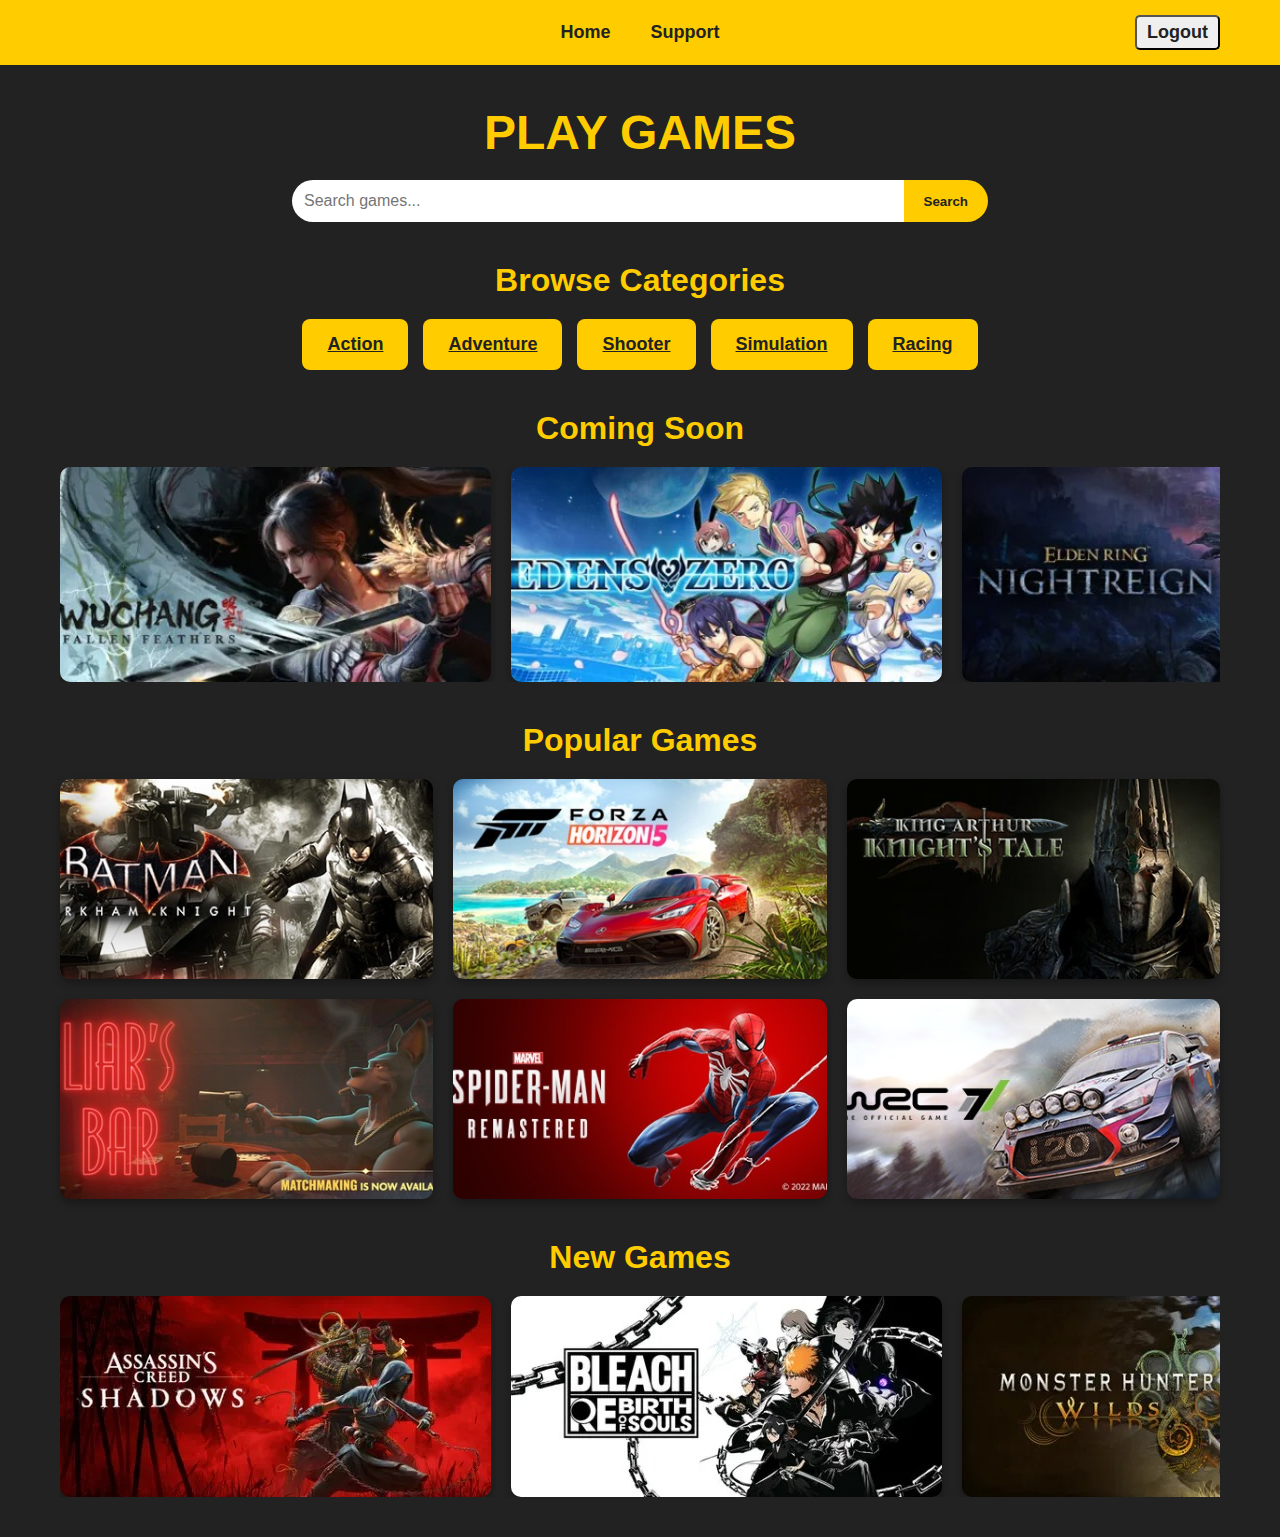
<file: index.html>
<!DOCTYPE html>
<html lang="en">
<head>
    <meta charset="UTF-8">
    <meta name="viewport" content="width=device-width, initial-scale=1.0">
    <title>Game Hub</title>
    <link rel="stylesheet" href="style.css">
</head>
<body>
    <header>
        <div class="nav-container">
            <nav class="main-nav">
                <a href="#">Home</a>
                <a href="#">Support</a>
            </nav>
            <button class="logout-btn">Logout</button>
        </div>
    </header>

    <main class="main-content">
        <!-- Title and Search Section -->
        <section class="title-section">
            <h1>PLAY GAMES</h1>
            <div class="search-bar">
                <input type="text" placeholder="Search games...">
                <button>Search</button>
            </div>
        </section>

        <!-- Categories Section -->
        <section class="categories-section">
            <h2 class="section-title">Browse Categories</h2>
            <div class="categories-grid">
                <a href="action.html" class="category-btn">Action</a>
                <a href="adventure.html" class="category-btn">Adventure</a>
                <a href="shooter.html" class="category-btn">Shooter</a>
                <a href="simulation.html" class="category-btn">Simulation</a>
                <a href="racing.html" class="category-btn">Racing</a>
            </div>
        </section>

        <!-- Coming Soon Section -->
        <section class="coming-soon-section">
            <h2 class="section-title">Coming Soon</h2>
            <div class="slider-container">
                <div class="slider">
                    <img src="images/Wuchang-Fallen-Feathers.jpg" alt="Coming Soon Game">
                    <img src="images/Edens-Zero.jpg" alt="Coming Soon Game">
                    <img src="images/Elden-Ring-Nightreign.jpg" alt="Coming Soon Game">
                    <img src="images/Silent-Hill-F.jpg" alt="Coming Soon Game">
                </div>
            </div>
        </section>

        <!-- Popular Games Section -->
        <section class="popular-games-section">
            <h2 class="section-title">Popular Games</h2>
            <div class="games-grid">
                <!-- Game items will be added by JavaScript -->
            </div>
        </section>

        <!-- New Games Section -->
        <section class="new-games-section">
            <h2 class="section-title">New Games</h2>
            <div class="slider-container">
                <div class="slider">
                    <img src="images/Assassins-Creed-Shadows.jpg" alt="New Game">
                    <img src="images/Bleach-Rebirth-Of-Souls.jpg" alt="New Game">
                    <img src="images/Monster-Hunter-Wilds.jpg" alt="New Game">
                    <img src="images/Rise-Of-The-Ronin.jpg" alt="New Game">
                </div>
            </div>
        </section>

        <!-- Back to Top Button -->
        <button class="back-to-top">↑</button>
    </main>

    <script src="script.js"></script>
</body>
</html>
</file>
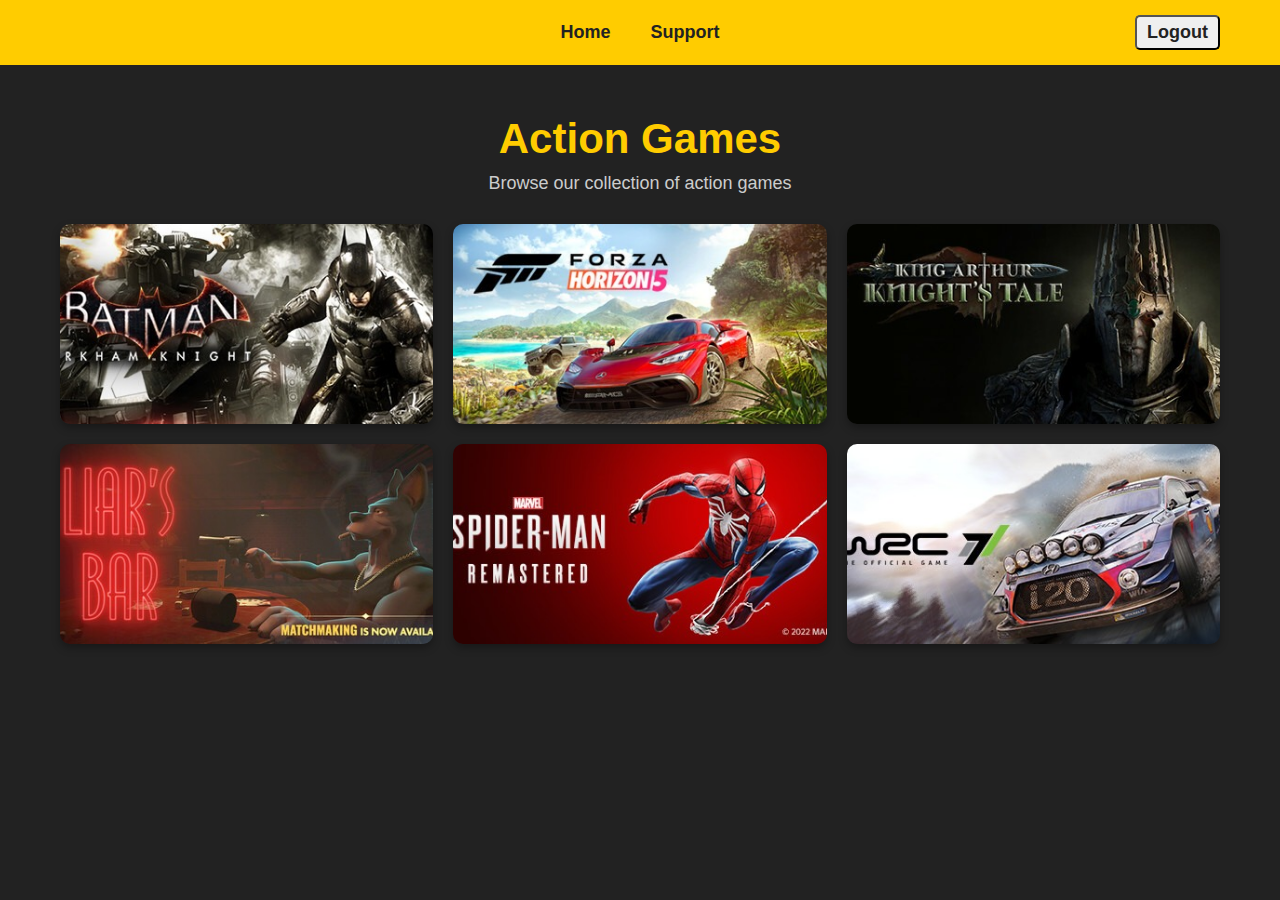
<file: action.html>
<!DOCTYPE html>
<html lang="en">
<head>
    <meta charset="UTF-8">
    <meta name="viewport" content="width=device-width, initial-scale=1.0">
    <title>Action Games | Game Hub</title>
    <link rel="stylesheet" href="style.css">
</head>
<body>
    <header>
        <div class="nav-container">
            <nav class="main-nav">
                <a href="index.html">Home</a>
                <a href="#">Support</a>
            </nav>
            <button class="logout-btn">Logout</button>
        </div>
    </header>

    <main class="main-content">
        <section class="category-header">
            <h1 id="category-title">Action Games</h1>
            <p>Browse our collection of <span id="category-name">action</span> games</p>
        </section>

        <section class="games-section">
            <div class="games-grid" id="category-games">
                <!-- Games will be loaded by JavaScript -->
            </div>
        </section>
    </main>

    <script src="script.js"></script>
    <script>
        // Get current category from URL
        const currentPage = window.location.pathname.split('/').pop();
        const categoryMap = {
            'action.html': 'Action',
            'adventure.html': 'Adventure',
            'shooter.html': 'Shooter',
            'simulation.html': 'Simulation',
            'racing.html': 'Racing'
        };
        
        const currentCategory = categoryMap[currentPage] || 'All';
        
        // Set category title
        document.getElementById('category-title').textContent = `${currentCategory} Games`;
        document.getElementById('category-name').textContent = currentCategory.toLowerCase();
        
        // Load games for this category
        loadCategoryGames(currentCategory);
    </script>
</body>
</html>
</file>
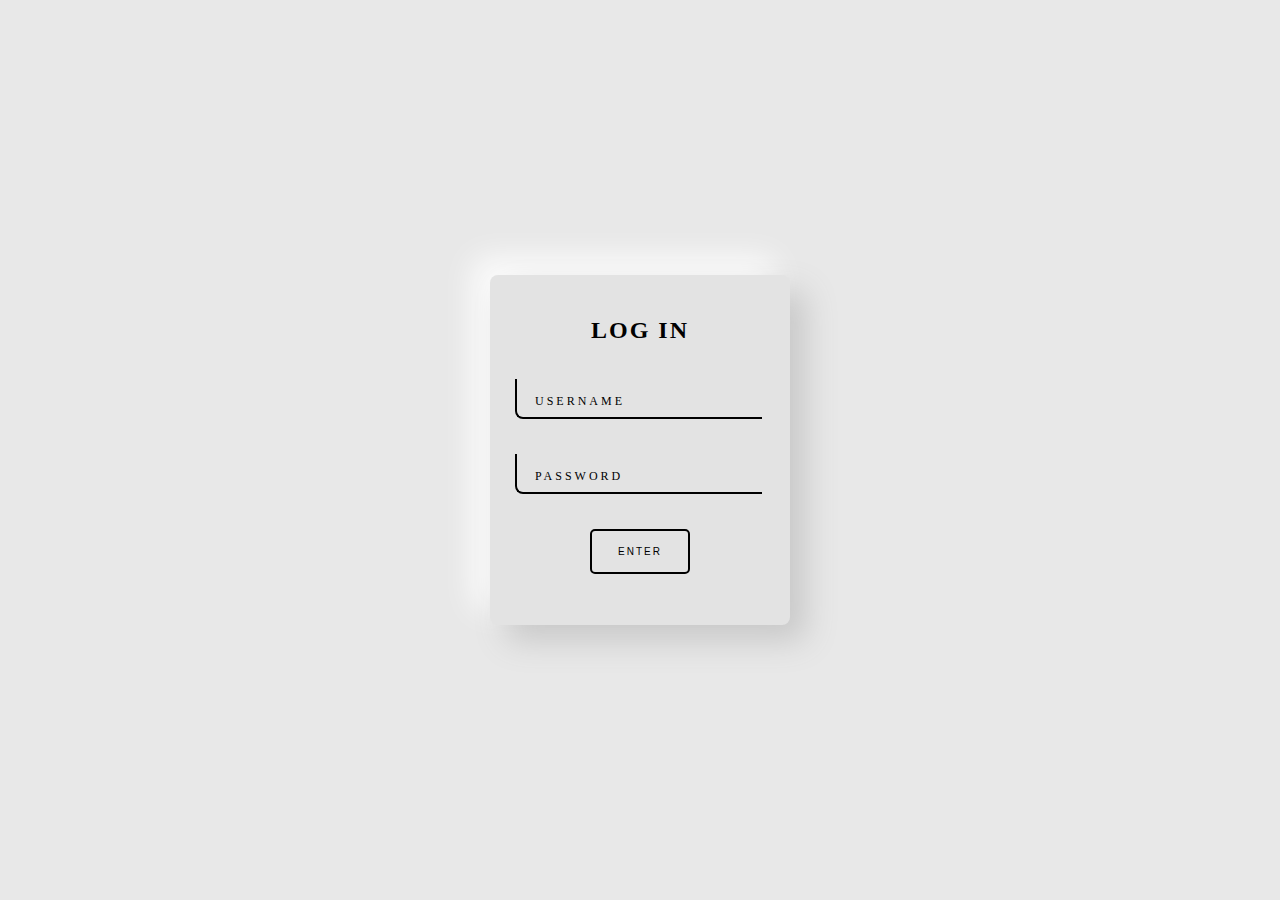
<file: login.html>
<!DOCTYPE html>
<html>
<head>
    <link rel="stylesheet" href="file.css">
    <title>login</title>
</head>
<body>
    <form action="index.html" method="post">
            <div class="card">
                <a class="login">Log in</a>
                <div class="inputBox">
                    <input type="text" required="required">
                    <span class="user">Username</span>
                </div>

                <div class="inputBox">
                    <input type="password" required="required">
                    <span class="pass" >Password</span>
                </div>

                <button class="enter">Enter</button>

            </div>
    </form>
</body>
</html>
</file>
<file: style.css>
/* Global Styles */
* {
    margin: 0;
    padding: 0;
    box-sizing: border-box;
    font-family: 'Arial', sans-serif;
}

body {
    background-color: #222;
    color: white;
}

/* Header Styles */
header {
    background-color: #ffcc00; /* Yellow */
    padding: 15px 0;
    position: sticky;
    top: 0;
    z-index: 100;
}

.nav-container {
    display: flex;
    justify-content: space-between;
    align-items: center;
    max-width: 1200px;
    margin: 0 auto;
    padding: 0 20px;
    position: relative; /* Added for positioning */
}

.main-nav {
    position: absolute;
    left: 50%;
    transform: translateX(-50%);
    display: flex;
    gap: 20px;
}

.logout-btn {
    margin-left: auto; /* Push logout to the right */
}

.main-nav a, .logout-btn {
    color: #222;
    text-decoration: none;
    font-weight: bold;
    font-size: 18px;
    padding: 5px 10px;
    border-radius: 5px;
    transition: background-color 0.3s;
}

.main-nav a:hover, .logout-btn:hover {
    background-color: #ffdd33;
    cursor: pointer;
}

/* Main Content Styles */
.main-content {
    max-width: 1200px;
    margin: 0 auto;
    padding: 20px;
}

/* Title and Search Section */
.title-section {
    text-align: center;
    margin: 20px 0;
    color: #ffcc00;
}

.title-section h1 {
    font-size: 48px;
    margin-bottom: 20px;
}

.search-bar {
    width: 60%;
    margin: 0 auto;
    display: flex;
}

.search-bar input {
    width: 100%;
    padding: 12px;
    border: none;
    border-radius: 25px 0 0 25px;
    font-size: 16px;
}

.search-bar button {
    padding: 12px 20px;
    background-color: #ffcc00;
    color: #222;
    border: none;
    border-radius: 0 25px 25px 0;
    cursor: pointer;
    font-weight: bold;
}

/* Categories Section */
.categories-section {
    margin: 40px 0;
}

.section-title {
    color: #ffcc00;
    font-size: 32px;
    margin-bottom: 20px;
    text-align: center;
}

.categories-grid {
    display: flex;
    justify-content: center;
    flex-wrap: wrap;
    gap: 15px;
}

.category-btn {
    background-color: #ffcc00;
    color: #222;
    border: none;
    padding: 15px 25px;
    border-radius: 8px;
    font-size: 18px;
    font-weight: bold;
    cursor: pointer;
    transition: transform 0.3s, background-color 0.3s;
}

.category-btn:hover {
    background-color: #ffdd33;
    transform: scale(1.05);
}

/* Slider Sections */
.slider-container {
    overflow: hidden;
    margin: 20px 0;
}

.slider {
    display: flex;
    gap: 20px;
    animation: slide 20s linear infinite;
    width: max-content;
}

.slider img {
    width: 100%;
    height: auto;
    object-fit: cover;
    border-radius: 10px;
    box-shadow: 0 4px 8px rgba(0, 0, 0, 0.3);
}

@keyframes slide {
    0% {
        transform: translateX(0);
    }
    100% {
        transform: translateX(-50%);
    }
}

/* Popular Games Section */
.popular-games-section {
    margin: 40px 0;
}

.games-grid {
    display: grid;
    grid-template-columns: repeat(3, 1fr);
    gap: 20px;
    margin-top: 20px;
}

.game-item {
    position: relative;
    overflow: hidden;
    border-radius: 10px;
    box-shadow: 0 4px 8px rgba(0, 0, 0, 0.3);
    transition: transform 0.3s;
}

.game-item img {
    width: 100%;
    height: 200px;
    object-fit: cover;
    display: block;
}

.game-item:hover {
    transform: scale(1.03);
}

.game-name {
    position: absolute;
    bottom: 0;
    left: 0;
    right: 0;
    background-color: rgba(0, 0, 0, 0.7);
    color: white;
    padding: 10px;
    text-align: center;
    transform: translateY(100%);
    transition: transform 0.3s;
}

.game-item:hover .game-name {
    transform: translateY(0);
}

/* Back to Top Button */
.back-to-top {
    position: fixed;
    bottom: 30px;
    right: 30px;
    width: 50px;
    height: 50px;
    background-color: #ffcc00;
    color: #222;
    border: none;
    border-radius: 50%;
    font-size: 24px;
    cursor: pointer;
    display: none;
    transition: background-color 0.3s;
}

.back-to-top:hover {
    background-color: #ffdd33;
}

/* Game Details Modal */
.modal {
    display: none;
    position: fixed;
    top: 0;
    left: 0;
    width: 100%;
    height: 100%;
    background-color: rgba(0, 0, 0, 0.8);
    z-index: 1000;
    overflow-y: auto;
}

.modal-content {
    background-color: #333;
    margin: 50px auto;
    padding: 30px;
    border-radius: 10px;
    max-width: 800px;
    position: relative;
}

.close-btn {
    position: absolute;
    top: 15px;
    right: 15px;
    font-size: 24px;
    color: #ffcc00;
    cursor: pointer;
}

.game-details {
    display: flex;
    gap: 30px;
    margin-top: 20px;
}

.game-details img {
    width: 300px;
    height: auto;
    border-radius: 10px;
}

.game-info {
    flex: 1;
}

.game-info h3 {
    color: #ffcc00;
    margin-bottom: 15px;
    font-size: 24px;
}

.game-info p {
    margin-bottom: 10px;
    line-height: 1.6;
}

.no-games {
    grid-column: 1 / -1;
    text-align: center;
    font-size: 20px;
    color: #ffcc00;
    padding: 40px;
}

/* Responsive Design */
@media (max-width: 768px) {
    .games-grid {
        grid-template-columns: repeat(2, 1fr);
    }

    .search-bar {
        width: 90%;
    }

    .game-details {
        flex-direction: column;
    }

    .game-details img {
        width: 100%;
    }
}

@media (max-width: 480px) {
    .games-grid {
        grid-template-columns: 1fr;
    }

    .categories-grid {
        flex-direction: column;
        align-items: center;
    }

    .nav-container {
        flex-direction: column;
        gap: 10px;
    }
}
/* Active navigation link */
.main-nav a.active {
    background-color: #ffdd33;
    font-weight: bolder;
}

/* Category page specific styles */
.category-header {
    text-align: center;
    margin: 30px 0;
    color: #ffcc00;
}

.category-header h1 {
    font-size: 42px;
    margin-bottom: 10px;
}

.category-header p {
    font-size: 18px;
    color: #ccc;
}
</file>
<file: file.css>
body, html {
    height: 100%;
    margin: 0;
    display: flex;
    justify-content: center;
    align-items: center;
    background-color: #e8e8e8; 
}

.login {
    color: #000;
    text-transform: uppercase;
    letter-spacing: 2px;
    display: block;
    font-weight: bold;
    font-size: x-large;
}
  
.card {
    display: flex;
    justify-content: center;
    align-items: center;
    min-height: 350px;
    width: 300px;
    flex-direction: column;
    gap: 35px;
    background: #e3e3e3;
    box-shadow: 16px 16px 32px #c8c8c8,
          -16px -16px 32px #fefefe;
    border-radius: 8px;
}
  
.inputBox {
    position: relative;
    width: 250px;
}
  
.inputBox input {
    width: 90%;
    padding: 10px;
    outline: none;
    border: none;
    color: #000;
    font-size: 1em;
    background: transparent;
    border-left: 2px solid #000;
    border-bottom: 2px solid #000;
    transition: 0.1s;
    border-bottom-left-radius: 8px;
}
  
.inputBox span {
    margin-top: 5px;
    position: absolute;
    left: 0;
    transform: translateY(0px);
    margin-left: 10px;
    padding: 10px;
    pointer-events: none;
    font-size: 12px;
    color: #000;
    text-transform: uppercase;
    transition: 0.5s;
    letter-spacing: 3px;
    border-radius: 8px;
}
  
.inputBox input:valid~span,
.inputBox input:focus~span {
    transform: translateX(113px) translateY(-14px);
    font-size: 0.8em;
    padding: 5px 10px;
    background: #000;
    letter-spacing: 0.2em;
    color: #fff;
    border: 2px;
}
  
.inputBox input:valid,
.inputBox input:focus {
    border: 2px solid #000;
    border-radius: 8px;
}
  
.enter {
    height: 45px;
    width: 100px;
    border-radius: 5px;
    border: 2px solid #000;
    cursor: pointer;
    background-color: transparent;
    transition: 0.5s;
    text-transform: uppercase;
    font-size: 10px;
    letter-spacing: 2px;
    margin-bottom: 1em;
}
  
.enter:hover {
    background-color: rgb(0, 0, 0);
    color: white;
}
</file>
